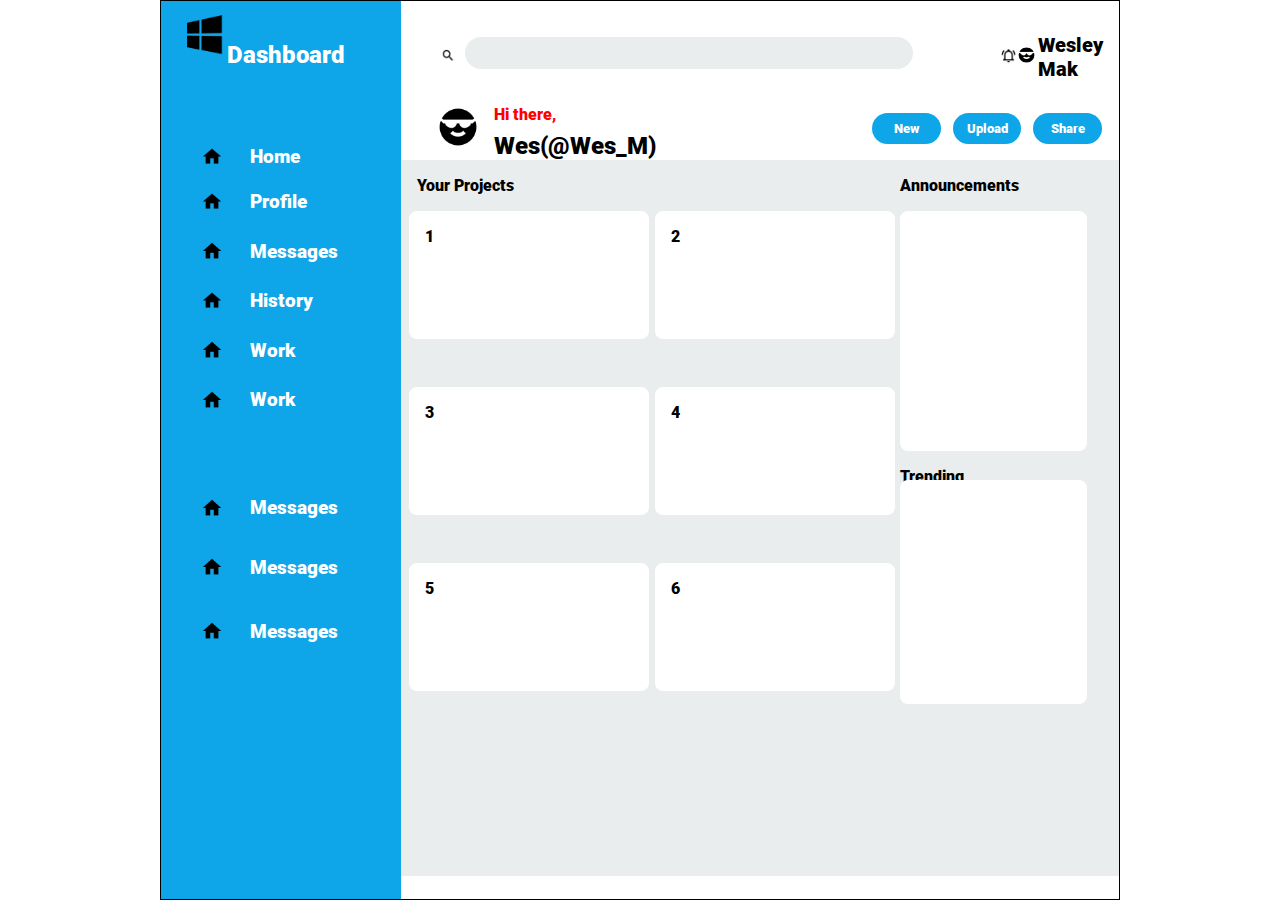
<file: index.html>
<!DOCTYPE html>
<html lang="en">
  <head>
    <meta charset="UTF-8" />
    <meta name="viewport" content="width=device-width, initial-scale=1.0" />
    <link rel="stylesheet" href="./stylesheets/style.css" />
    <title>Admin Board</title>
  </head>
  <body>
    <main>
      <section class="sidebar">
        <div class="logo-container">
          <div class="logo">
            <img src="./asset/microsoft.png" alt="microsoft logo" />
          </div>
          <div class="dashboard">Dashboard</div>
        </div>

        <div class="feature-items">
          <div class="sub">
            <img src="./asset/home.png" alt="home logo" />
            <span>Home</span>
          </div>
          <div class="sub">
            <img src="./asset/home.png" alt="home logo" />
            <span>Profile</span>
          </div>

          <div class="sub">
            <img src="./asset/home.png" alt="home logo" />
            <span>Messages</span>
          </div>
          <div class="sub">
            <img src="./asset/home.png" alt="home logo" />
            <span>History</span>
          </div>
          <div class="sub">
            <img src="./asset/home.png" alt="home logo" />
            <span>Work</span>
          </div>

          <div class="sub">
            <img src="./asset/home.png" alt="home logo" />
            <span>Work</span>
          </div>
        </div>

        <div class="setting-items">
          <div class="settings">
            <img src="./asset/home.png" alt="home logo" />
            <span>Messages</span>
          </div>
          <div class="settings support">
            <img src="./asset/home.png" alt="home logo" />
            <span>Messages</span>
          </div>
          <div class="settings priv">
            <img src="./asset/home.png" alt="home logo" />
            <span>Messages</span>
          </div>
        </div>
      </section>

      <section class="header">
        <div class="nav">
          <div class="search-icon">
            <img src="./asset/magnify.png" alt="search logo" />
          </div>
          <div class="search-bar"></div>
          <div class="bell">
            <img src="./asset/bell.png" alt="bell" />
          </div>
          <div class="user-icon">
            <img src="./asset/emoticon-cool.png" alt="emotion icon" />
          </div>
          <div class="name">Wesley Mak</div>
        </div>

        <div class="welcome">
          <div class="user-icon-L">
            <img src="./asset/emoticon-cool.png" alt="emotion icon" />
          </div>
          <div class="welcome-msg">
            <p>Hi there,</p>
            <p>Wes(@Wes_M)</p>
          </div>
          <div class="actions">
            <button class="act">New</button>
            <button class="act">Upload</button>
            <button class="act">Share</button>
          </div>
        </div>

        <div class="content">
          <div class="projects">
            <p>Your Projects</p>
            <div class="proj-items">
              <div class="p1">1</div>
              <div class="p2">2</div>
              <div class="p3">3</div>
              <div class="p4">4</div>
              <div class="p5">5</div>
              <div class="p6">6</div>
            </div>
          </div>

          <div class="an-t">
            <p>Announcements</p>
            <div class="announcements"></div>
            <p id="t">Trending</p>
            <div class="trending"></div>
          </div>
        </div>
      </section>
    </main>
  </body>
</html>
</file>
<file: stylesheets/style.css>
@font-face {
  font-family: "Roboto";
  src: url("../asset/font/Roboto-Black.ttf") format("truetype");
}

:root {
  --blue-color: #0ea5e9;
  --gray-color: #e5e7eb;
  --white-color: #fff;
  --yellow-color: #fbbf24;
  --adj-margin: n-2;
}
*,
body,
html {
  border: 0;
  margin: 0;
  box-sizing: border-box;
  font-family: "Roboto", sans-serif;
}

main {
  width: 75%;
  height: 100vh;
  background-color: var(--white-color);
  display: flex;
  margin: 0 auto;
  border: solid 1px black;
}

.sidebar {
  display: grid;
  width: 25%;
  height: 100%;
  grid-template-rows: 5fr 16fr 18fr;
  background-color: var(--blue-color);
}

.logo-container {
  display: flex;
  flex-direction: row;
  justify-content: center;
}

.dashboard {
  margin-right: 3.5rem;
  margin-top: 2.5rem;
  font-size: 1.5em;
  color: var(--white-color);
}
.logo > img {
  width: 75%;
  height: auto;
  margin-top: 0.5rem;
  margin-left: 1.25rem;
}

.feature-items {
  display: grid;
  grid-template-columns: auto;
  margin-left: 1.5rem;
}

.sub:nth-child(2) {
  margin-top: -3rem;
}

.sub:nth-child(3) {
  margin-top: -4rem;
}

.sub:nth-child(4) {
  margin-top: -5rem;
}

.sub:nth-child(5) {
  margin-top: -6rem;
}

.sub:nth-child(6) {
  margin-top: -7rem;
}

.sub {
  display: flex;
  flex-direction: row;
  align-items: center;
}

.sub > img {
  width: 10%;
  height: auto;
  margin-left: 1rem;
}

.sub > span {
  margin-left: 1.7rem;
  font-size: 1.2rem;
  color: var(--white-color);
  align-self: center;
}

.setting-items {
  display: grid;
  grid-template-columns: auto;
  margin-left: 1.5rem;
  margin-top: -4rem;
}

.settings {
  display: flex;
  flex-direction: row;
  align-items: center;
}

.settings > img {
  width: 10%;
  height: auto;
  margin-left: 1rem;
}

.settings > span {
  margin-left: 1.7rem;
  font-size: 1.2rem;
  color: var(--white-color);
  align-self: center;
}
.support {
  margin-top: -13rem;
}

.priv {
  margin-top: -24rem;
}
.header {
  width: 75%;
  height: 100vh;
}

.nav {
  display: grid;
  grid-template-columns: 1fr 8fr 1fr 1.5fr 3fr;
  margin-left: 2.5rem;
  margin-top: 2rem;
  justify-items: center;
  align-items: center;
}

.search-bar {
  border-radius: 2rem;
  border: 1rem #eaeded solid;
  background-color: #eaeded;
  margin-right: 4rem;
  margin-top: -0.5rem;
  width: 28rem;
  height: 0.5rem;
}

.welcome {
  display: grid;
  grid-template-columns: 1.5fr 7fr 9fr;
  margin-top: 2rem;
  margin-left: 2.2rem;
}

.actions {
  margin-left: 6rem;
}

.act {
  text-align: center;
  border-radius: 1rem;
  width: 27%;
  height: 65%;
  background-color: var(--blue-color);
  color: white;
  margin-left: 0.5rem;
}

.welcome-msg {
  margin-top: -0.5rem;
}

.welcome-msg p:nth-child(1) {
  font-size: 1rem;
  color: red;
}

.welcome-msg p:nth-child(2) {
  font-size: 1.5rem;
  margin-top: 0.5rem;
}

.search-icon > img {
  width: 60%;
  height: auto;
}

.user-icon-L > img {
  width: 75%;
  height: auto;
  margin-top: -0.5rem;
}

.bell > img {
  width: 60%;
  height: auto;
  margin-left: 1.5rem;
}

.user-icon > img {
  width: 50%;
  height: auto;
  margin-left: 1rem;
}

.name {
  font-size: 1.25rem;
  margin-right: 1rem;
}

.content {
  width: 100%;

  height: 79.5vh;
  display: flex;
  flex-direction: row;
  background-color: #eaeded;
}

.projects {
  width: 80vw;

  background-color: #eaeded;
}

.an-t {
  display: grid;
  grid-template-rows: 1fr 1fr;
  width: 30vw;

  background-color: #eaeded;
  margin-right: 2rem;
}

.an-t > p {
  margin-top: 1rem;
}

.projects > p {
  margin-top: 1rem;
  margin-left: 1rem;
}

.proj-items {
  display: grid;
  grid-template-columns: auto auto;
  grid-template-rows: auto auto auto;
  column-gap: 0.1rem;
  row-gap: 3rem;
  margin-left: 0.5rem;
  margin-top: 1rem;
}

.p1,
.p2,
.p3,
.p4,
.p5,
.p6 {
  border: 1rem white solid;
  background-color: white;
  border-radius: 0.5rem;
  height: 8rem;
  width: 15rem;
}

#t {
  margin-bottom: 125%;
  position: relative;
  top: 1rem;
}

.announcements {
  position: relative;
  top: 1rem;
  border: 1rem white solid;
  background-color: white;
  border-radius: 0.5rem;
  height: 15rem;
}

.trending {
  border: 1rem white solid;
  background-color: white;
  border-radius: 0.5rem;
  height: 14rem;
  position: relative;
  bottom: 14rem;
}
</file>
